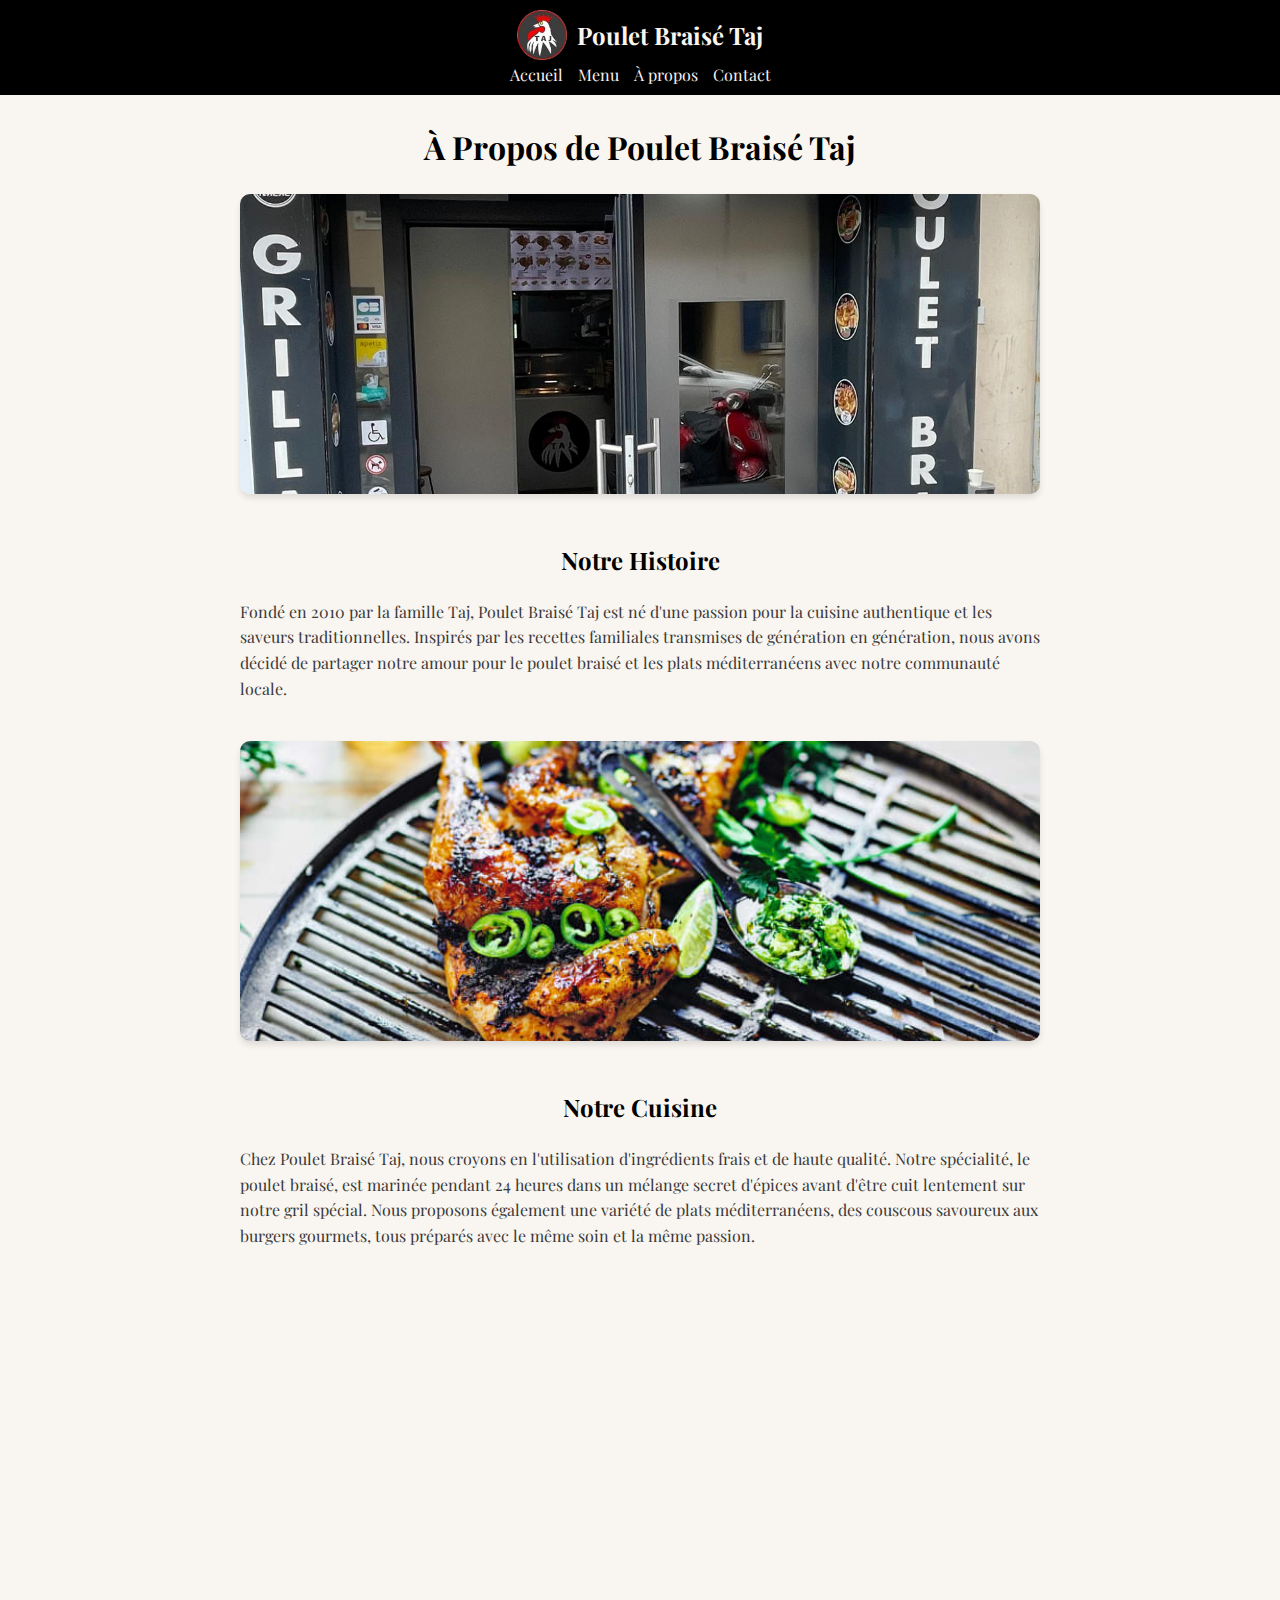
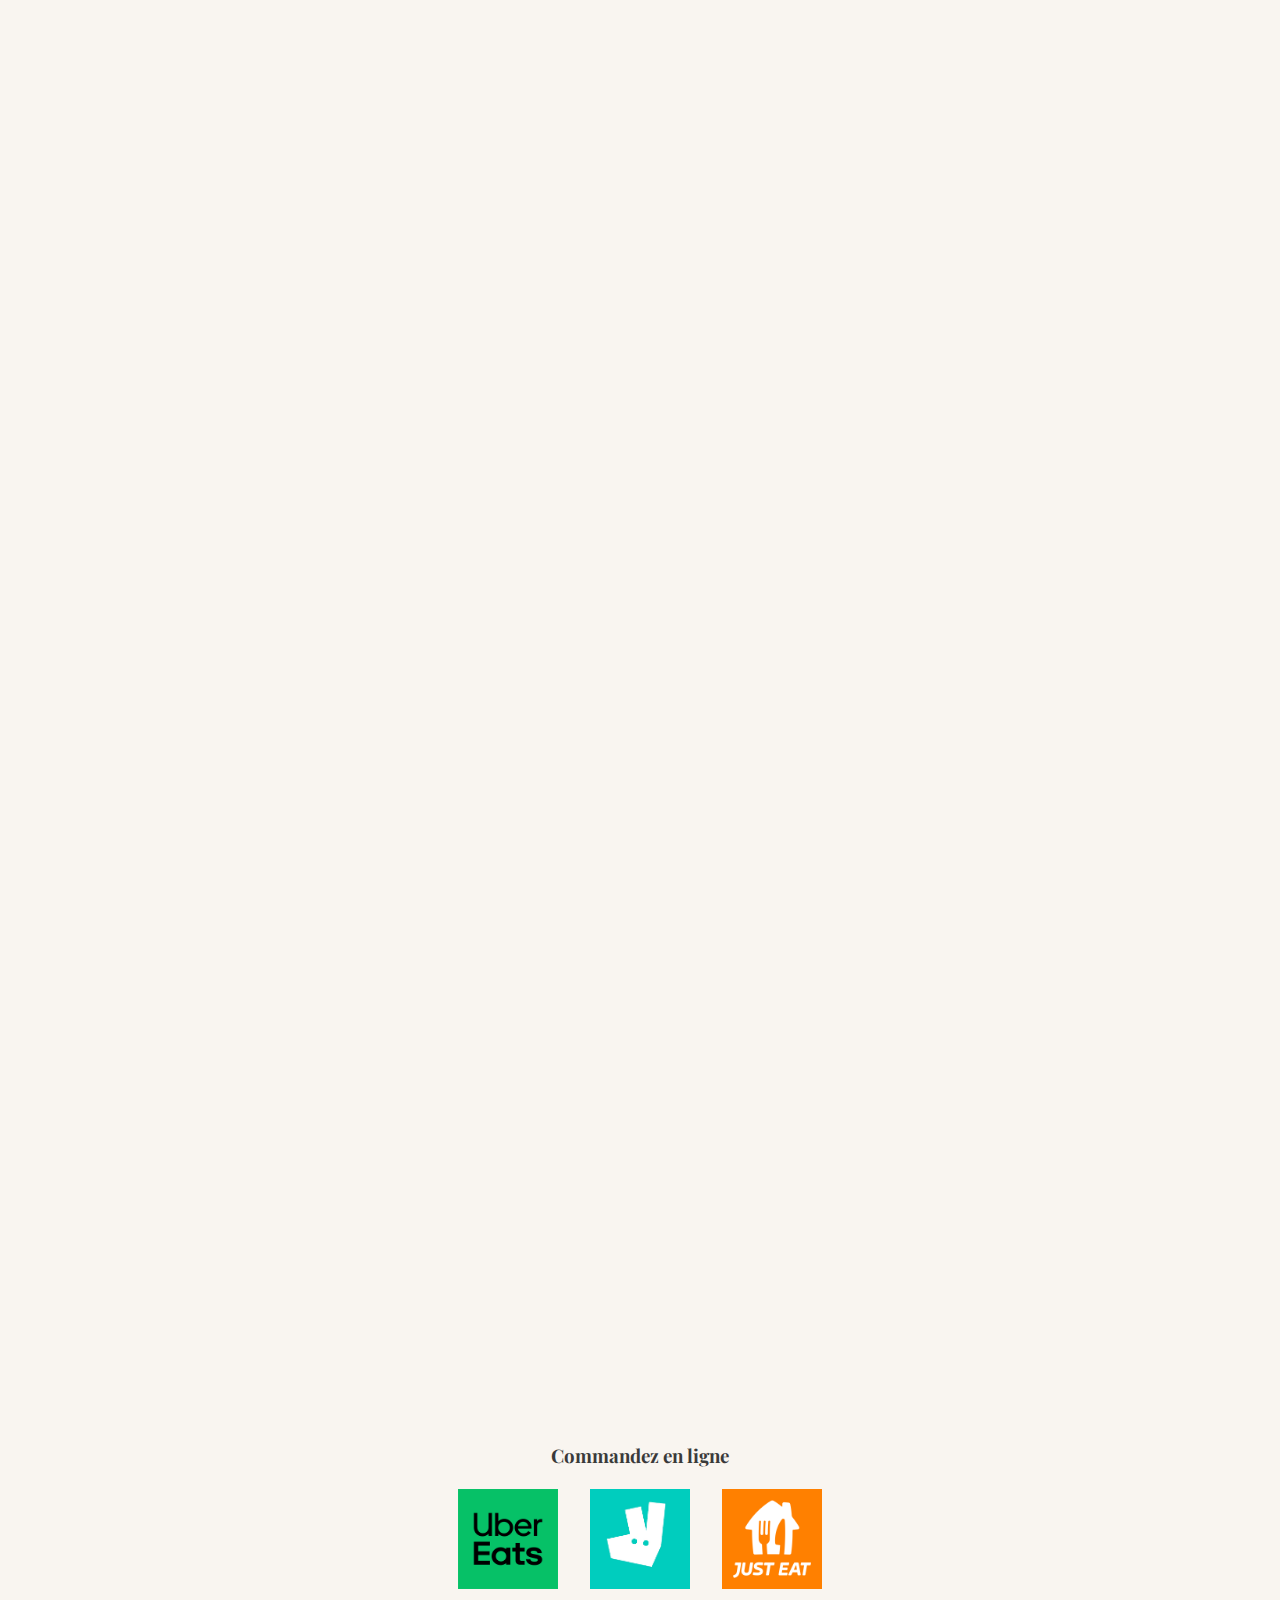
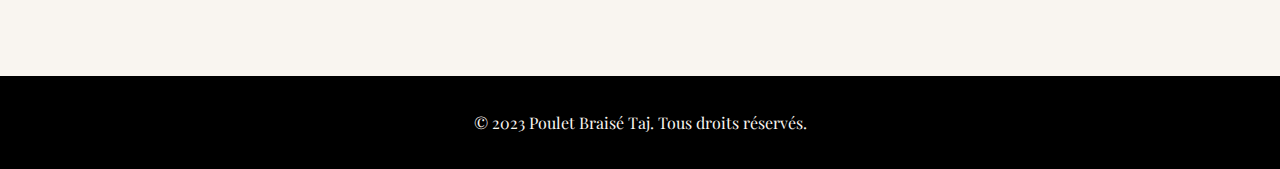
<file: apropos.html>
<!DOCTYPE html>
<html lang="fr">
<head>
    <meta charset="UTF-8">
    <meta name="viewport" content="width=device-width, initial-scale=1.0">
    <title>À Propos - Poulet Braisé Taj</title>
    <link rel="stylesheet" href="style1.css">
        <link rel="icon" type="image/png" href="cropped_image.png">
    <link href="https://fonts.googleapis.com/css2?family=Playfair+Display:wght@400;700&display=swap" rel="stylesheet">
<link rel="stylesheet" href="https://cdnjs.cloudflare.com/ajax/libs/font-awesome/6.0.0-beta3/css/all.min.css">
<link href="https://fonts.googleapis.com/css2?family=Playfair+Display:wght@400;700&display=swap" rel="stylesheet">
<style>
/* Style pour la section Nos Valeurs */
.values {
    display: flex;
    justify-content: center;
    align-items: center;
    flex-wrap: wrap; /* Pour que les éléments se repositionnent sur plusieurs lignes si nécessaire */
    gap: 20px; /* Espacement entre les éléments */
}

.value {
    text-align: center; /* Centre le texte à l'intérieur de chaque élément */
    max-width: 300px; /* Limite la largeur pour éviter que les éléments ne soient trop larges */
}

.value-icon {
    font-size: 40px; /* Ajuste la taille des icônes */
    margin-bottom: 10px; /* Espace entre l'icône et le titre */
}

</style>
</head>
<body>
    <header class="header">
      <div class="logo-container">
        <img src="cropped_image.png" alt="Logo du restaurant" class="logo-image">
        <div class="logo-text">Poulet Braisé Taj</div> 
      </div> 
          <nav class="nav">
            <a href="index.html">Accueil</a>
            <a href="services.html">Menu</a>
            <a href="apropos.html">À propos</a>
            <a href="contact.html">Contact</a>
          </nav>
      </header>

      <main class="main">
          <h1>À Propos de Poulet Braisé Taj</h1>
          
          <section class="about-section">
              <img src="PHOTO-2024-08-25-16-51-50 2.jpg" alt="Extérieur du restaurant Poulet Braisé Taj" class="about-image" width="800" height="300">
              <h2>Notre Histoire</h2>
              <p>Fondé en 2010 par la famille Taj, Poulet Braisé Taj est né d'une passion pour la cuisine authentique et les saveurs traditionnelles. Inspirés par les recettes familiales transmises de génération en génération, nous avons décidé de partager notre amour pour le poulet braisé et les plats méditerranéens avec notre communauté locale.</p>
          </section>
  
          <section class="about-section">
              <img src="bbkSB.jpg" alt="Notre chef en train de préparer un poulet braisé" class="about-image" width="800" height="300">
              <h2>Notre Cuisine</h2>
              <p>Chez Poulet Braisé Taj, nous croyons en l'utilisation d'ingrédients frais et de haute qualité. Notre spécialité, le poulet braisé, est marinée pendant 24 heures dans un mélange secret d'épices avant d'être cuit lentement sur notre gril spécial. Nous proposons également une variété de plats méditerranéens, des couscous savoureux aux burgers gourmets, tous préparés avec le même soin et la même passion.</p>
          </section>
  
          <section class="about-section">
              <img src="bouchon.jpg" alt="Intérieur chaleureux du restaurant Poulet Braisé Taj" class="about-image" width="800" height="300">
              <h2>Notre Ambiance</h2>
              <p>Notre restaurant offre une atmosphère chaleureuse et accueillante, parfaite pour les dîners en famille, les rencontres entre amis ou les repas d'affaires. Avec notre décor élégant aux touches méditerranéennes et notre service attentif, nous nous efforçons de créer une expérience culinaire mémorable pour chaque client.</p>
          </section>
  
          <section class="about-section">
              <img src="pool.webp" alt="Événement communautaire organisé par Poulet Braisé Taj" class="about-image" width="800" height="300">
              <h2>Notre Engagement Communautaire</h2>
              <p>Chez Poulet Braisé Taj, nous croyons en l'importance de redonner à notre communauté. Nous participons régulièrement à des événements locaux, soutenons les associations caritatives de la région et nous efforçons de réduire notre impact environnemental en utilisant des emballages écologiques et en privilégiant les fournisseurs locaux.</p>
          </section>

          <section class="about-section">
            <h2>Nos Valeurs</h2>
            <div class="values">
                <div class="value">
                    <div class="value-icon"><i class="fas fa-heart"></i></div>
                    <h3>Passion</h3>
                    <p>Notre passion pour la cuisine authentique et les saveurs uniques guide chacune de nos actions, de la préparation des plats à l'accueil de nos clients.</p>
                </div>
                <div class="value">
                    <div class="value-icon"><i class="fas fa-leaf"></i></div>
                    <h3>Qualité</h3>
                    <p>Nous nous engageons à n'utiliser que des ingrédients frais et de la plus haute qualité pour garantir une expérience gustative exceptionnelle à chaque visite.</p>
                </div>
                <div class="value">
                    <div class="value-icon"><i class="fas fa-users"></i></div>
                    <h3>Communauté</h3>
                    <p>Nous croyons en l'importance de créer des liens forts avec notre communauté locale, en soutenant les initiatives locales et en offrant un lieu de rassemblement chaleureux.</p>
                </div>
            </div>
        </section>

        <section id="marketplaces" class="marketplaces-section">
            <h3>Commandez en ligne</h3>
            <div class="marketplace-links">
              <a href="https://www.ubereats.com/fr/store/taj-poulet-braise/46_5BAGiRMSI2W5tEDWqUw" target="_blank" class="marketplace-link">
                <img src="uber.png" alt="UberEats" class="marketplace-logo animated-logo">
              </a>
              <a href="https://deliveroo.fr/fr/menu/paris/gennevilliers-port/taj-basly" target="_blank" class="marketplace-link">
                <img src="deliverooo.png" alt="Deliveroo" class="marketplace-logo animated-logo">
              </a>
              <a href="https://www.just-eat.fr/menu/taj-poulet-braise" target="_blank" class="marketplace-link">
                <img src="justea.png" alt="Just Eat" class="marketplace-logo animated-logo">
              </a>
            </div>
          </section>
          
    </main>

      </main>
  
      <footer class="footer">
          <p>&copy; 2023 Poulet Braisé Taj. Tous droits réservés.</p>
      </footer>
  
      <script>
          document.addEventListener('DOMContentLoaded', function() {
              const sections = document.querySelectorAll('.about-section');
              
              const observer = new IntersectionObserver((entries) => {
                  entries.forEach(entry => {
                      if (entry.isIntersecting) {
                          entry.target.style.opacity = 1;
                          entry.target.style.transform = 'translateY(0)';
                      }
                  });
              }, { threshold: 0.1 });
  
              sections.forEach(section => {
                  observer.observe(section);
              });
          });
      </script>

<script>
  document.addEventListener('DOMContentLoaded', function() {
      const sections = document.querySelectorAll('.about-section');
      
      const observer = new IntersectionObserver((entries, observer) => {
          entries.forEach(entry => {
              if (entry.isIntersecting) {
                  entry.target.classList.add('animate');
                  observer.unobserve(entry.target); // Stop observing after animation is applied
              }
          });
      }, { threshold: 0.1 });

      sections.forEach(section => {
          observer.observe(section);
      });
  });
</script>


  </body></html>
</file>
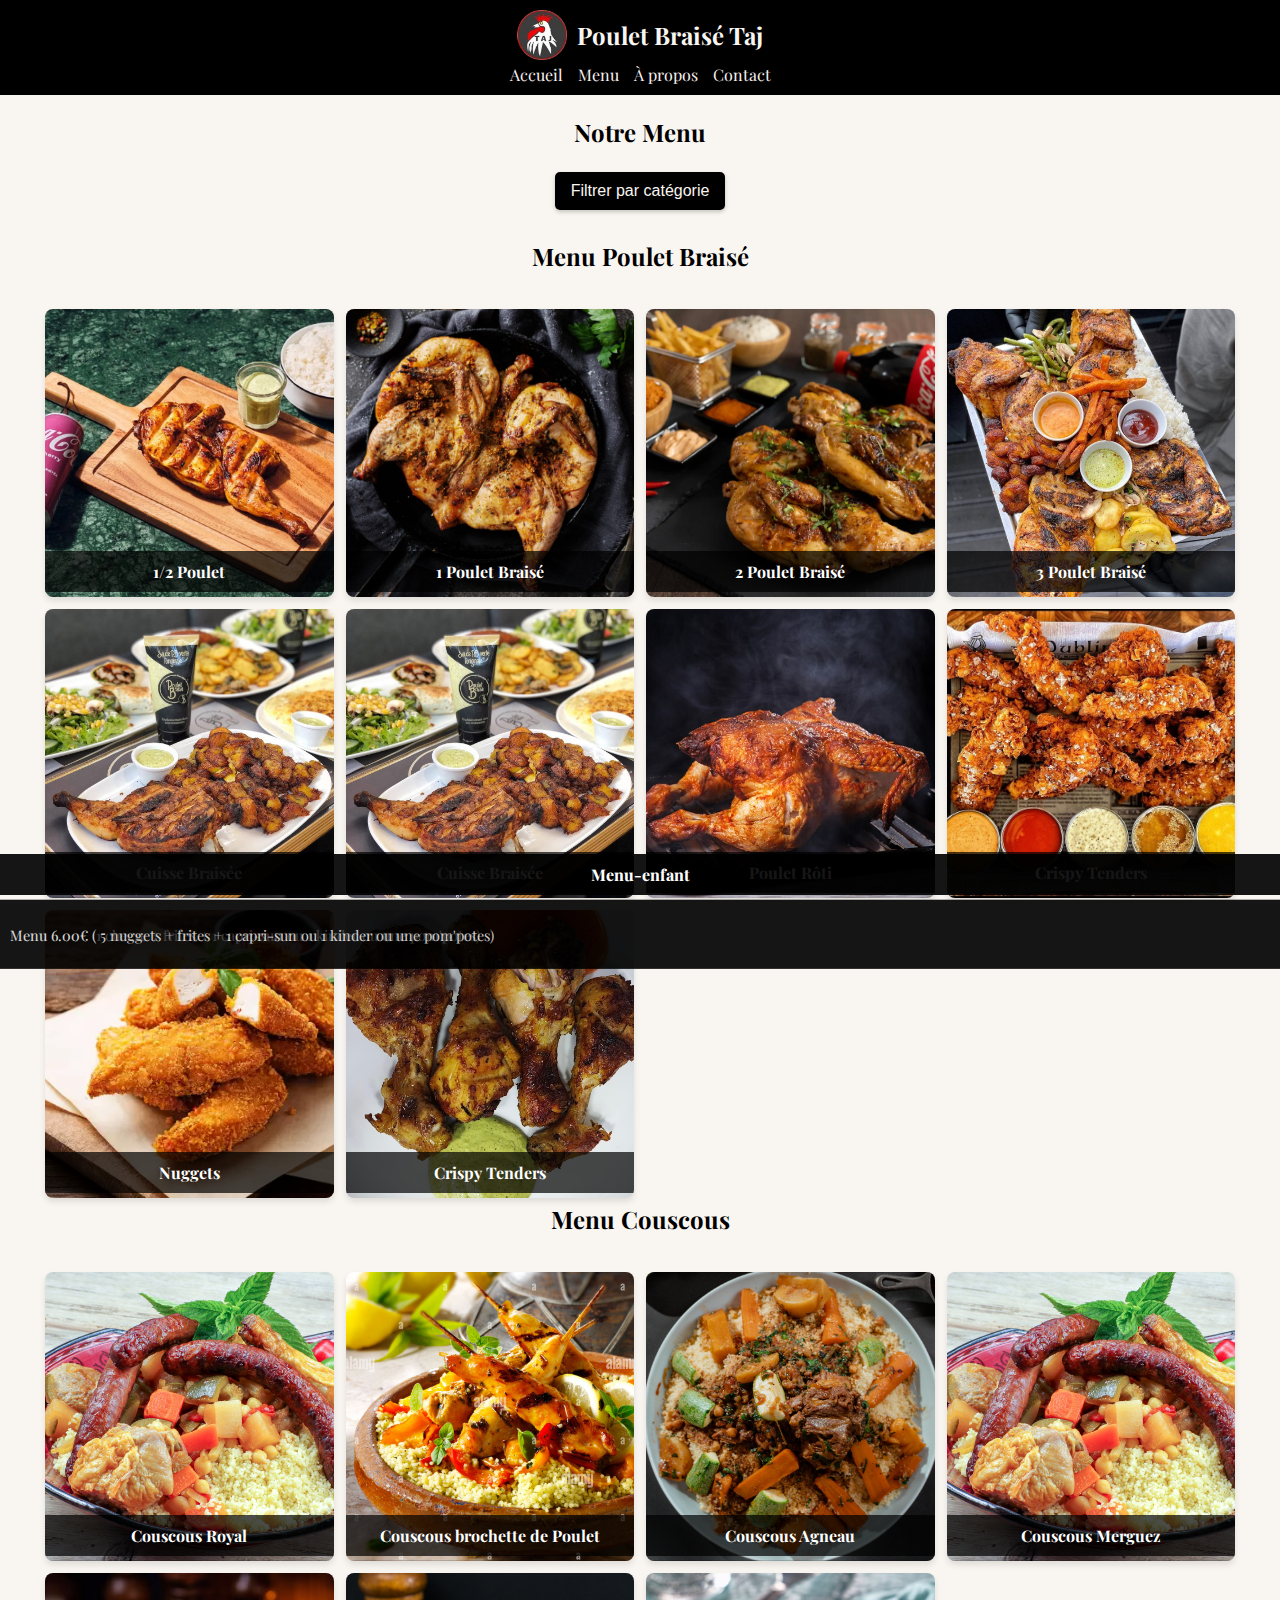
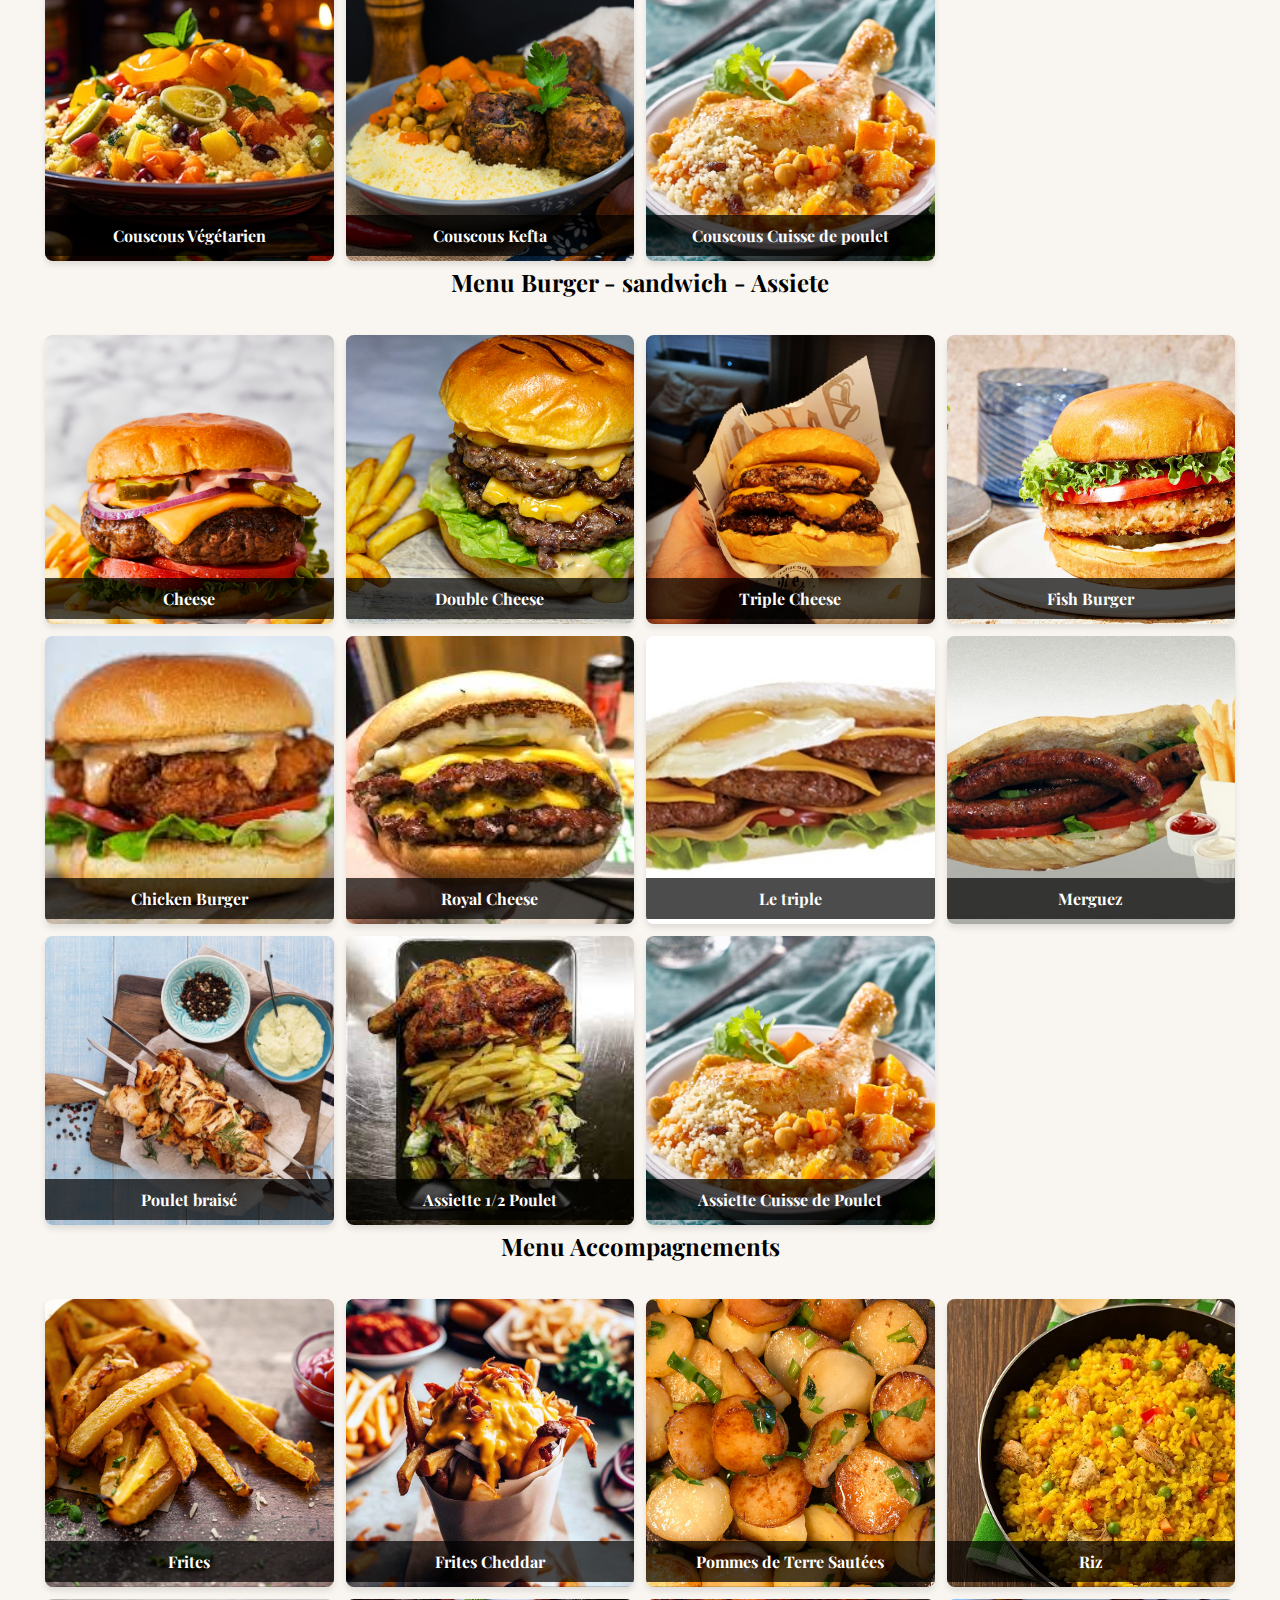
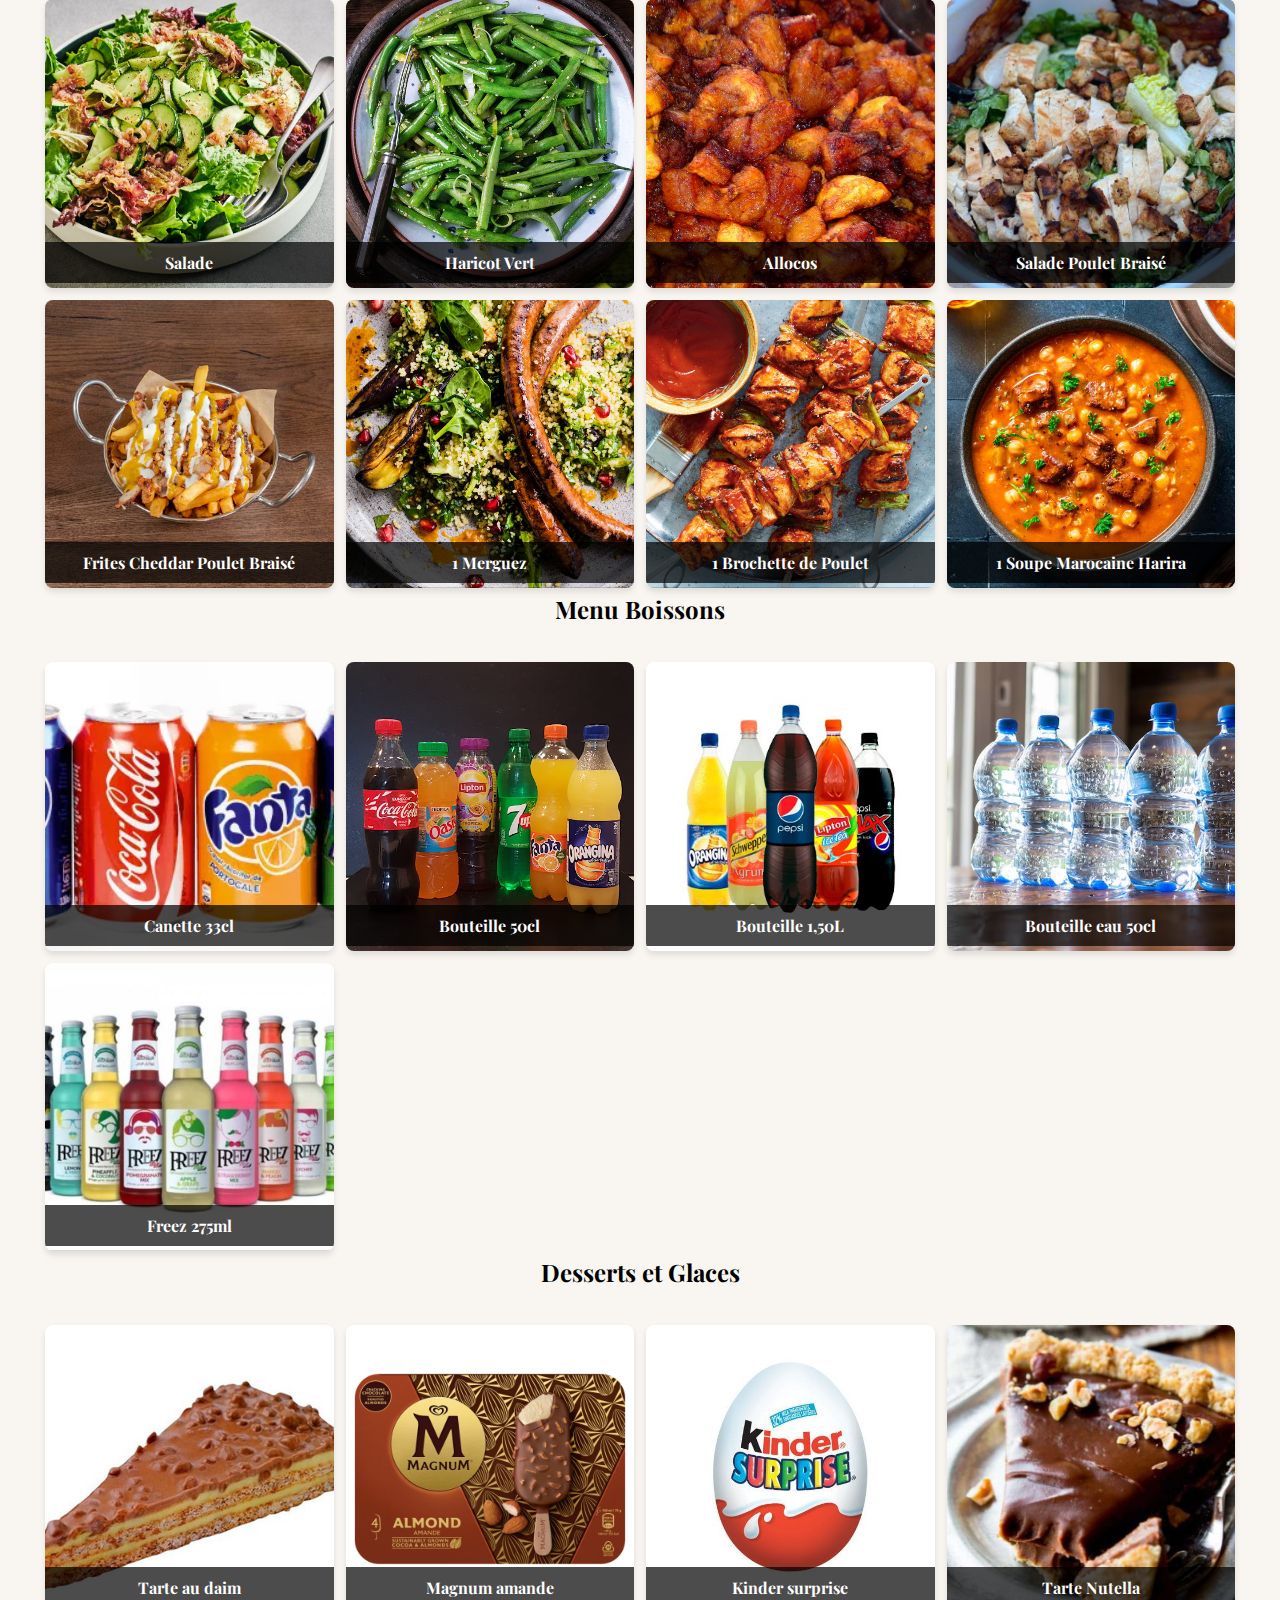
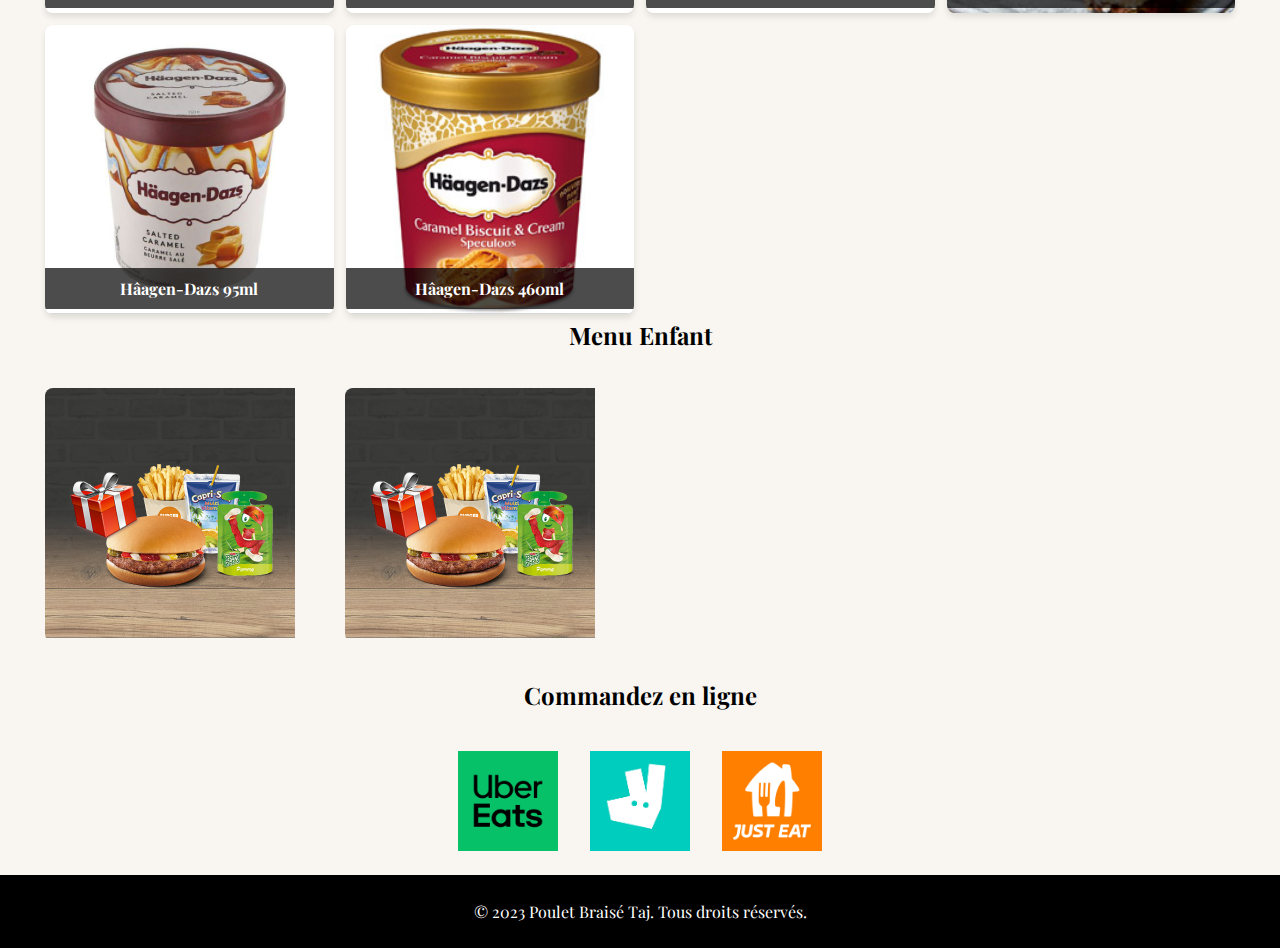
<file: services.html>
<!DOCTYPE html>
<html lang="fr">
<head>
    <meta charset="UTF-8">
    <meta name="viewport" content="width=device-width, initial-scale=1.0">
    <title>Menu - Poulet Braisé Taj</title>
    <link rel="stylesheet" href="style2.css">
    <link rel="icon" type="image/png" href="cropped_image.png">
    <link href="https://fonts.googleapis.com/css2?family=Playfair+Display:wght@400;700&display=swap" rel="stylesheet">
    <style>
      /* Include your CSS styles here */
      .filter-btn {
        background-color: #000000;
        color: #f9f5f0;
        border: none;
        padding: 10px 16px; /* Increased padding for better touch targets */
        border-radius: 5px;
        cursor: pointer;
        transition: background-color 0.3s ease, box-shadow 0.3s ease;
        font-size: 1em;
        box-shadow: 0 2px 4px rgba(0, 0, 0, 0.2); /* Added subtle shadow */
        
      }

      .filter-btn:hover {
        background-color: #333;
        box-shadow: 0 4px 8px rgba(0, 0, 0, 0.3); /* More pronounced shadow on hover */
      }

      .filter-dropdown {
        display: none;
        position: absolute;
        background-color: #fff;
        min-width: 160px;
        box-shadow: 0 8px 16px rgba(0, 0, 0, 0.2);
        z-index: 1;
        border-radius: 5px;
        overflow: hidden;
        left: 50%;
        transform: translateX(-50%);
        animation: fadeIn 0.3s ease-in-out; /* Fade-in animation */
      }

      .filter-dropdown button {
        color: #000000;
        padding: 12px 16px;
        text-decoration: none;
        display: block;
        width: 100%;
        text-align: left;
        border: none;
        background-color: transparent;
        cursor: pointer;
        transition: background-color 0.3s ease;
      }

      .filter-dropdown button:hover {
        background-color: #f1f1f1;
      }

      @keyframes fadeIn {
        from {
          opacity: 0;
          transform: translateY(-10px);
        }
        to {
          opacity: 1;
          transform: translateY(0);
        }
      }

      /* Additional CSS for menu items */
      .menu-item {
        position: relative;
        overflow: hidden;
        border-radius: 8px;
        box-shadow: 0 4px 6px rgba(0, 0, 0, 0.1);
        transition: transform 0.3s ease;
        aspect-ratio: 1 / 1;
        animation: fadeIn 1s ease-in-out;
      }

      .menu-item:hover {
        transform: scale(1.05);
      }

      .menu-item img {
        width: 100%;
        height: 100%;
        object-fit: cover;
        transition: transform 0.3s ease;
      }

      .menu-item-title {
        color: #fff;
        transition: opacity 0.3s ease; /* Ajout de transition pour l'effet de disparition */
      }

      .menu-item:hover img {
        transform: scale(1.1);
        animation: hoverEffect 0.5s ease-in-out;
      }

      .menu-item-overlay {
        position: absolute;
        bottom: 0;
        left: 0;
        right: 0;
        background-color: rgba(0, 0, 0, 0.7);
        color: white;
        padding: 10px;
        transform: translateY(100%);
        transition: transform 0.3s ease;
      }

      .menu-item:hover .menu-item-title {
        opacity: 0; /* Masquer le titre lors du survol */
      }

      .menu-item-title {
        font-family: 'Playfair Display', serif;
        font-size: 1.2rem;
        margin-bottom: 5px;
      }

      .menu-item-description {
        font-size: 0.9rem;
        opacity: 0.8;
      }
  </style>
</head>
<body>
    <header class="header">
      <div class="logo-container">
        <img src="cropped_image.png" alt="Logo du restaurant" class="logo-image">
        <div class="logo-text">Poulet Braisé Taj</div> 
          </div> 
          <nav class="nav">
            <a href="index.html">Accueil</a>
          <a href="services.html">Menu</a>
          <a href="apropos.html">À propos</a>
          <a href="contact.html">Contact</a>
        </nav>
    </header>

    <main class="main container">
        <h3>Notre Menu</h3>
        
        <div class="filter-container">
          <button class="filter-btn" id="filterBtn">Filtrer par catégorie</button>
          <div class="filter-dropdown" id="filterDropdown">
              <button id="filterAll" data-filter="all">Tout afficher</button>
              <button data-filter="poulet-braise">Poulet Braisé</button>
              <button data-filter="couscous">Couscous</button>
              <button data-filter="accompagnement">Accompagnement</button>
              <button data-filter="burger">Burger</button>
              <button data-filter="boisson">Boisson</button>
              <button data-filter="dessert">Dessert</button>
              <button data-filter="menu-enfant">Menu Enfant</button>
          </div>
        </div>
        <!-- Section pour le menu de Poulet Braisé -->
        <section id="menu-poulet" class="menu">
            <h4 class="slide-in-up"data-category="poulet-braise">Menu Poulet Braisé</h4>
            <div class="menu-grid">
                <div class="menu-item" data-category="poulet-braise">
                    <img src="pb.webp" alt="1/2 Poulet Braisé" width="250" height="250">
                        <h2 class="menu-item-title">1/2 Poulet </h2> 
                        <div class="menu-item-overlay">
                        <p class="menu-item-description">Seul 5.00€</p>
                        <p class="menu-item-description">Menu 9.00€ (accompagnement au choix + canette)</p>
                    </div>
                </div>
                <div class="menu-item" data-category="poulet-braise">
                    <img src="tabaka-poulet-au-four-aux-epices-1-1920x1280.jpg" alt="1 Poulet Braisé" width="250" height="250">
                        <h2 class="menu-item-title">1 Poulet Braisé</h2>
                        <div class="menu-item-overlay">
                        <p class="menu-item-description">Seul 9.00€</p>
                        <p class="menu-item-description">Menu 15.00€ (accompagnement au choix + Bouteille 1L5)</p>
                    </div>
                </div>
                <div class="menu-item" data-category="poulet-braise">
                    <img src="menu-poulet-family_1920.webp" alt="2 Poulet Braisé" width="250" height="250">
                        <h2 class="menu-item-title">2 Poulet Braisé</h2>
                        <div class="menu-item-overlay">
                        <p class="menu-item-description">Seul 16,50€</p>
                        <p class="menu-item-description">Menu Famille 25.00€ (2 accompagnements au choix + Bouteille 1L5)</p>
                    </div>
                </div>
                <div class="menu-item" data-category="poulet-braise">
                    <img src="poulet.jpg" alt="3 Poulet Braisé" width="250" height="250">
                        <h2 class="menu-item-title">3 Poulet Braisé</h2>
                        <div class="menu-item-overlay">
                        <p class="menu-item-description">25.00€ (supplément non compris)</p>
                    </div>
                </div>
                <div class="menu-item" data-category="poulet-braise">
                    <img src="cuisse.jpg" alt="Cuisse Braisée" width="250" height="250">
                        <h2 class="menu-item-title">Cuisse Braisée</h2>
                        <div class="menu-item-overlay">
                        <p class="menu-item-description">Menu 7.00€ (accompagnement au choix + canette)</p>
                    </div>
                </div>
                <div class="menu-item" data-category="poulet-braise">
                    <img src="cuisse.jpg" alt="Cuisse Braisée" width="250" height="250">
                        <h2 class="menu-item-title">Cuisse Braisée</h2>
                        <div class="menu-item-overlay">
                        <p class="menu-item-description">1 Cuisse 3.00€</p>
                        <p class="menu-item-description">2 Cuisses 5.50€</p>
                        <p class="menu-item-description">3 Cuisses 8.00€</p>
                        <p class="menu-item-description">4 Cuisses 10.50€</p>
                    </div>
                </div>
                <div class="menu-item" data-category="poulet-braise" width="250" height="250">
                    <img src="delicieux-poulet-table_144627-8758.jpg" alt="Poulet Rôti">
                        <h2 class="menu-item-title">Poulet Rôti</h2>
                        <div class="menu-item-overlay">
                        <p class="menu-item-description">Seul 14€</p>
                        <p class="menu-item-description">Menu 25.00€ (2 accompagnements au choix + Bouteille 1L5)</p>
                    </div>
                </div>
                <div class="menu-item" data-category="poulet-braise">
                    <img src="crispy-crunchy-chicken-tenders-169314.jpg" alt="Crispy Tenders" width="250" height="250">
                        <h2 class="menu-item-title">Crispy Tenders</h2>
                        <div class="menu-item-overlay">
                        <p class="menu-item-description">5 pièces 5.50€</p>
                        <p class="menu-item-description">5 pièces + boisson 8.00€</p>
                    </div>
                </div>
        <div class="menu-item" data-category="poulet-braise">
            <img src="chicken-nuggets-resize-500.webp" alt="Crispy Tenders" width="250" height="250">
                <h2 class="menu-item-title">Nuggets</h2>
                <div class="menu-item-overlay">
                <p class="menu-item-description">7 pièces 5.00€</p>
                <p class="menu-item-description">7 pièces + boisson 5.90€</p>
            </div>
        </div>
            <div class="menu-item" data-category="poulet-braise">
                    <img src="PHOTO-2024-08-18-18-30-40.jpg" alt="Pilon de Poulet" width="250" height="250">
                        <h2 class="menu-item-title">Crispy Tenders</h2>
                        <div class="menu-item-overlay">
                        <p class="menu-item-description">1 pilon 1.50€</p>
                    </div>
                </div>

                
                    </div>
                </div>
<section>
                
                
        <!-- Section pour le menu de Couscous -->
        <section id="menu-couscous" class="menu">
            <h4 class="slide-in-up" data-category="couscous">Menu Couscous</h4>
            <div class="menu-grid">
                <div class="menu-item" data-category="couscous">
                    <img src="coucous.jpg" alt="Couscous Royal">
                        <h2 class="menu-item-title">Couscous Royal</h2>
                        <div class="menu-item-overlay">
                        <p class="menu-item-description">15.00€ (Brochette de poulet, merguez, morceau d'agneau, semoule, bouillon de légumes frais, pois chiche et raisins secs)</p>
                    </div>
                </div>
                <div class="menu-item" data-category="couscous">
                    <img src="brochettes-de-poulet-marine-sur-lit-de-couscous-a-la-coriandre-et-au-citron-b2x7jy.jpg" alt="Couscous Poulet">
                        <h2 class="menu-item-title">Couscous brochette de Poulet</h2>
                        <div class="menu-item-overlay">
                        <p class="menu-item-description">11.00€ (2 Brochettes de poulet, semoule, bouillon de légumes frais, pois chiche et raisins secs)</p>
                    </div>
                </div>
                <div class="menu-item" data-category="couscous">
                    <img src="couscous-agneau-5-chefs-rougaibi.jpg" alt="Couscous Agneau">
                        <h2 class="menu-item-title">Couscous Agneau</h2>
                        <div class="menu-item-overlay">
                        <p class="menu-item-description">12.50€(1 morceau d'agneau, semoule, bouillon de légumes frais, pois chiche et raisins secs)</p>
                    </div>
                </div>
                <div class="menu-item" data-category="couscous">
                    <img src="couscous-royal-poulet-merguez-2023.jpg" alt="Couscous Merguez">
                        <h2 class="menu-item-title">Couscous Merguez</h2>
                        <div class="menu-item-overlay">
                        <p class="menu-item-description">10.50€ (2 merguez, semoule, bouillon de légumes frais, pois chiche et raisins secs)</p>
                    </div>
                </div>
                <div class="menu-item" data-category="couscous">
                    <img src="couss.avif" alt="Couscous Végétarien">
                        <h2 class="menu-item-title">Couscous Végétarien</h2>
                        <div class="menu-item-overlay">
                        <p class="menu-item-description">8.00€ (Servi avec sa semoule, son bouillon de légumes frais, pois chiche et raisins secs)</p>
                    </div>
                </div>
                <div class="menu-item" data-category="couscous">
                  <img src="i146209-https-www-cuisineaz-com-recettes-couscous-aux-boulettes-et-kefta-106212-aspx.jpeg" alt="Couscous Kefta">
                      <h2 class="menu-item-title">Couscous Kefta</h2>
                      <div class="menu-item-overlay">
                      <p class="menu-item-description">11.50€(4 boulettes de kefta (viande hachée), semoule, bouillon de légumes frais, pois chiche et raisins secs)</p>
                  </div>
              </div>
              <div class="menu-item" data-category="couscous">
                <img src="61E1185E-A2FE-4F74-AA1B-07794BF998FE.jpg" alt="Couscous Cuisse de poulet">
                    <h2 class="menu-item-title">Couscous Cuisse de poulet</h2>
                    <div class="menu-item-overlay">
                    <p class="menu-item-description">10.50€(1 Cuisse de poulet grillée, semoule, bouillon de légumes frais, pois chiche et raisins secs)</p>
                </div>
            </div>
            </div>
<!-- Section pour le menu de Burger -->
    <!-- Contenu de l'élément -->
</div>
<section id="menu-Burger" class="menu">
  <h4 class="slide-in-up"data-category="burger">Menu Burger - sandwich - Assiete </h4>
  <div class="menu-grid">
    <div class="menu-item" data-category="burger">
      <img src="cheeese.jpg" alt="Burger Classique">
          <h2 class="menu-item-title">Cheese</h2>
          <div class="menu-item-overlay">
          <p class="menu-item-description">Seul 2.50€</p>
          <p class="menu-item-description">Menu 5.00€ (Frites + canette)</p>                  </div>
      </div>
      <div class="menu-item" data-category="burger">
        <img src="dbl cheese.jpg" alt="Burger Poulet">
            <h2 class="menu-item-title">Double Cheese</h2>
            <div class="menu-item-overlay">
            <p class="menu-item-description">Seul 4.00€</p>
            <p class="menu-item-description">Menu 6.00€ (Frites + canette)</p>
          </div>
      </div>
      <div class="menu-item" data-category="burger">
        <img src="sguh874cu8o41.jpg" alt="Burger Agneau">
            <h2 class="menu-item-title">Triple Cheese</h2>
            <div class="menu-item-overlay">
            <p class="menu-item-description">Seul 5.50€</p>
            <p class="menu-item-description">Menu 6.50€ (Frites + canette)</p>
          </div>
      </div>
      <div class="menu-item" data-category="burger">
        <img src="Crispy-Fish-Burgers-FT-RECIPE0423-50a8e69285554174a44c6709f9fac010.jpg" alt="Burger Végétarien">
                      <h2 class="menu-item-title">Fish Burger</h2>
                      <div class="menu-item-overlay">
                      <p class="menu-item-description">Seul 4.00€</p>
                      <p class="menu-item-description">Menu 5.00€ (Frites + canette)</p>
          </div>
      </div>
      <div class="menu-item" data-category="burger">
         <img src="téléchargement (4).jpg" alt="Burger Cheddar">
                      <h2 class="menu-item-title">Chicken Burger</h2>
                      <div class="menu-item-overlay">
                      <p class="menu-item-description">Seul 4.00€</p>
                      <p class="menu-item-description">Menu 5.00€ (Frites + canette)</p>  
          </div>
      </div>
      <div class="menu-item" data-category="burger">
        <img src="images (2).jpg" alt="Burger Bacon">
                      <h2 class="menu-item-title">Royal Cheese</h2>
                      <div class="menu-item-overlay">
                      <p class="menu-item-description">Seul 5.50€</p>
                      <p class="menu-item-description">Menu 7.00€ (Frites + canette)</p> 

                    </div>
                  </div>
                  <div class="menu-item" data-category="burger">
                    <img src="624aab09c03519.00921997208701126.jpg" alt="Burger Poulet Grillé">
                      <h2 class="menu-item-title">Le triple</h2>
                      <div class="menu-item-overlay">
                      <p class="menu-item-description">Seul 6.00€</p>
                      <p class="menu-item-description">Menu 7.50€ (Frites + canette)</p>

                                </div>
                              </div>
                              <div class="menu-item" data-category="burger">
                                <img src="4673c86e-f717-4967-8086-880dd30c45e0-1600.png" alt="Burger Poulet Grillé">
                    <h2 class="menu-item-title">Merguez</h2>
                    <div class="menu-item-overlay">
                    <p class="menu-item-description">Seul 5.50€</p>
                    <p class="menu-item-description">Menu 7.00€ (Frites + canette)</p>

                                            </div>
                                          </div>
                                          <div class="menu-item" data-category="burger">
                                            <img src="kebab-de-poulet-aux-epices-et-coco-salsa-coriandre.jpg" alt="Burger Poulet Grillé">
                  <h2 class="menu-item-title">Poulet braisé</h2>
                  <div class="menu-item-overlay">
                  <p class="menu-item-description">Seul 5.50€</p>
                  <p class="menu-item-description">Menu 7.00€ (Frites + canette)</p> 
    </div>
    <div class="menu-item" data-category="burger">
      <img src="61E1185E-A2FE-4F74-AA1B-07794BF998FE.jpg" alt="Couscous Cuisse de poulet">
          <h2 class="menu-item-title">Couscous Cuisse de poulet</h2>
          <div class="menu-item-overlay">
          <p class="menu-item-description">12.50€(1 Cuisse de poulet grillée, semoule, bouillon de légumes frais, pois chiche et raisins secs)</p>
      </div>
  </div>
  </div>
  <div class="menu-item" data-category="burger">
    <img src="demi.jpg" alt="Couscous Cuisse de poulet">
        <h2 class="menu-item-title">Assiette 1/2 Poulet</h2>
        <div class="menu-item-overlay">
        <p class="menu-item-description">10.00€ (2 accompagnements au choix)</p>
    </div>
</div>

<div class="menu-item" data-category="burger">
    <img src="61E1185E-A2FE-4F74-AA1B-07794BF998FE.jpg" alt="Couscous Cuisse de poulet">
        <h2 class="menu-item-title">Assiette Cuisse de Poulet</h2>
        <div class="menu-item-overlay">
        <p class="menu-item-description">8.00€ (2 accompagnements au choix)</p>
    </div>
</div>

        
          </div>
          </div>
          <section id="menu-accompagnements" class="menu">
            <h4 class="slide-in-up" data-category="accompagnement">Menu Accompagnements</h4>
            <div class="menu-grid">
                <div class="menu-item" data-category="accompagnement">
                    <img src="pommes-de-terre-frites-recettes-mordu.webp" alt="Frites">
                        <h2 class="menu-item-title">Frites</h2>
                        <div class="menu-item-overlay">
                        <p class="menu-item-description">3€</p>
                    </div>
                </div>
                <div class="menu-item" data-category="accompagnement">
                    <img src="frite-cheddar-oignon-frit-recette-burger-king.webp" alt="Frites Cheddar">
                        <h2 class="menu-item-title">Frites Cheddar</h2>
                        <div class="menu-item-overlay">
                        <p class="menu-item-description">4€</p>
                    </div>
                </div>
                <div class="menu-item" data-category="accompagnement">
                    <img src="pommes-sautees-a-cru-3000x2000.jpg" alt="Pommes de Terre Sautées">
                        <h2 class="menu-item-title">Pommes de Terre Sautées</h2>
                        <div class="menu-item-overlay">
                        <p class="menu-item-description">3€</p>
                    </div>
                </div>
                <div class="menu-item" data-category="accompagnement">
                    <img src="i25950-riz-au-poulet-et-petit-pois-aromatise-au-safran.webp" alt="Riz">
                        <h2 class="menu-item-title">Riz</h2>
                        <div class="menu-item-overlay">
                        <p class="menu-item-description">3€</p>
                    </div>
                </div>
                <div class="menu-item" data-category="accompagnement">
                    <img src="0002-salade-verte-vinaigrette-echalotes.jpg" alt="Salade">
                        <h2 class="menu-item-title">Salade</h2>
                        <div class="menu-item-overlay">
                        <p class="menu-item-description">4€</p>
                    </div>
                </div>
                <div class="menu-item" data-category="accompagnement">
                    <img src="haricot-vert.jpg" alt="Haricot Vert">
                        <h2 class="menu-item-title">Haricot Vert</h2>
                        <div class="menu-item-overlay">
                        <p class="menu-item-description">3,5€</p>
                    </div>
                </div>
                <div class="menu-item" data-category="accompagnement">
                    <img src="allocos.jpg" alt="Allocos">
                        <h2 class="menu-item-title">Allocos</h2>
                        <div class="menu-item-overlay">
                        <p class="menu-item-description">3,5€</p>
                    </div>
                </div>
                <div class="menu-item" data-category="accompagnement">
                    <img src="ma-salade-cesar.jpg" alt="Salade Poulet Braisé">
                        <h2 class="menu-item-title">Salade Poulet Braisé</h2>
                        <div class="menu-item-overlay">
                        <p class="menu-item-description">6,50€</p>
                    </div>
                </div>
                <div class="menu-item" data-category="accompagnement">
                    <img src="portion-frites-sauce-au-fromage-creme-cheddar-bacon-frit-morceaux-poulet_449839-8329.avif" alt="Frites Cheddar Poulet Braisé">
                        <h2 class="menu-item-title">Frites Cheddar Poulet Braisé</h2>
                        <div class="menu-item-overlay">
                        <p class="menu-item-description">7€</p>
                    </div>
                </div>
                <div class="menu-item" data-category="accompagnement">
                    <img src="merguezz.jpg" alt="Merguez">
                        <h2 class="menu-item-title">1 Merguez</h2>
                        <div class="menu-item-overlay">
                        <p class="menu-item-description">2€</p>
                    </div>
                </div>
                <div class="menu-item" data-category="accompagnement">
                    <img src="9043.jpg" alt="Brochette de Poulet">
                        <h2 class="menu-item-title">1 Brochette de Poulet</h2>
                        <div class="menu-item-overlay">
                        <p class="menu-item-description">2,50€</p>
                    </div>
                </div>
                <div class="menu-item" data-category="accompagnement">
                    <img src="harrira.jpg" alt="Soupe Marocaine Harira">
                        <h2 class="menu-item-title">1 Soupe Marocaine Harira</h2>
                        <div class="menu-item-overlay">
                        <p class="menu-item-description">3,50€</p>
                    </div>
                </div>
            </div>

 
        <!-- Section pour le menu de Boissons -->
        <section id="menu-Boissons" class="menu">
          <h4 class="slide-in-up"data-category="poulet-braise">Menu Boissons</h4>
          <div class="menu-grid">
              <div class="menu-item" data-category="boisson">
                  <img src="can.png" alt="Canette" width="250" height="250">
                      <h2 class="menu-item-title">Canette 33cl</h2> 
                      <div class="menu-item-overlay">
                      <p class="menu-item-description">1.50€</p>
                  </div>
              </div>
              <div class="menu-item" data-category="boisson">
                  <img src="50cl.jpg" alt="Bouteille" width="250" height="250">
                      <h2 class="menu-item-title">Bouteille 50cl</h2>
                      <div class="menu-item-overlay">
                      <p class="menu-item-description">1.50€</p>
                  </div>
              </div>
              <div class="menu-item" data-category="boisson">
                <img src="boissons-bouteilles-1-5L.jpg" alt="Bouteille 1L5" width="250" height="250">
                    <h2 class="menu-item-title">Bouteille 1,50L</h2>
                    <div class="menu-item-overlay">
                    <p class="menu-item-description">3.00€</p>
                </div>
            </div>
            <div class="menu-item" data-category="boisson">
                <img src="eau.avif" alt="Bouteille" width="250" height="250">
                    <h2 class="menu-item-title">Bouteille eau 50cl</h2>
                    <div class="menu-item-overlay">
                    <p class="menu-item-description">1.00€</p>
                </div>
            </div>

            <div class="menu-item" data-category="boisson">
                <img src="freez22-tccgfn.jpeg" alt="Bouteille" width="250" height="250">
                    <h2 class="menu-item-title">Freez 275ml</h2>
                    <div class="menu-item-overlay">
                    <p class="menu-item-description">2.00€</p>
                </div>
            </div>
            
        </section>
         <!-- Section pour le menu dessert -->
         <section id="dessert" class="menu">
            <h4 class="slide-in-up"data-category="dessert">Desserts et Glaces</h4>
            <div class="menu-grid">
                <div class="menu-item" data-category="dessert">
                    <img src="Tarte-au-daim-1.jpg" alt="tarte au daim" width="250" height="250">
                        <h2 class="menu-item-title">Tarte au daim </h2> 
                        <div class="menu-item-overlay">
                        <p class="menu-item-description">Seul 2.5€</p>
                    </div>
                </div>
                <div class="menu-item" data-category="dessert">
                    <img src="magnum.avif" alt="1 Poulet Braisé" width="250" height="250">
                        <h2 class="menu-item-title">Magnum amande</h2>
                        <div class="menu-item-overlay">
                        <p class="menu-item-description">3.50€</p>
                    </div>
                </div>
                <div class="menu-item" data-category="dessert">
                    <img src="kinder-surprise-20g-x-36.jpg" alt="1 Poulet Braisé" width="250" height="250">
                        <h2 class="menu-item-title">Kinder surprise</h2>
                        <div class="menu-item-overlay">
                        <p class="menu-item-description">2.00€</p>
                    </div>
                </div>
                <div class="menu-item" data-category="dessert">
                    <img src="tarte-nutella.jpg" alt="1 Poulet Braisé" width="250" height="250">
                        <h2 class="menu-item-title">Tarte Nutella</h2>
                        <div class="menu-item-overlay">
                        <p class="menu-item-description">2.50€</p>
                    </div>
                </div>
                <div class="menu-item" data-category="dessert">
                    <img src="Haagen-Dazs-90ml.jpg" alt="1 Poulet Braisé" width="250" height="250">
                        <h2 class="menu-item-title">Hâagen-Dazs 95ml</h2>
                        <div class="menu-item-overlay">
                        <p class="menu-item-description">3.50€</p>
                    </div>
                </div>
                <div class="menu-item" data-category="dessert">
                    <img src="hagen.jpg" alt="1 Poulet Braisé" width="250" height="250">
                        <h2 class="menu-item-title">Hâagen-Dazs 460ml</h2>
                        <div class="menu-item-overlay">
                        <p class="menu-item-description">7.00€</p>
                    </div>
                </div>
               
                    </div>
                </div>
          </section>

             <!-- Section pour le menu dessert -->
             <section id="menu-enfant" class="menu">
                <h4 class="slide-in-up"data-category="menu-enfant">Menu Enfant</h4>
                <div class="menu-grid2">
                    <div class="menu-item2" data-category="menu-enfant">
                        <img src="menu-enfant.jpg" alt="menu-enfant" width="250" height="250">
                            <h2 class="menu-item-title">Menu-enfant </h2> 
                            <div class="menu-item-overlay">
                            <p class="menu-item-description">Menu 6.00€ (1 cheese + frites + 1 capri-sun ou 1 kinder ou une pom'potes)</p>
                        </div>
                </div>
                <div class="menu-item2" data-category="menu-enfant">
                    <img src="menu-enfant.jpg" alt="menu-enfant" width="250" height="250">
                        <h2 class="menu-item-title">Menu-enfant </h2> 
                        <div class="menu-item-overlay">
                        <p class="menu-item-description">Menu 6.00€ ( 5 nuggets + frites + 1 capri-sun ou 1 kinder ou une pom'potes)</p>
                    </div>
            </div>
               
          </section>

           
                </div>
          </section>
            </div>
          </div>
      </section>

      <section id="marketplaces" class="marketplaces-section">
        <h5>Commandez en ligne</h5>
        <div class="marketplace-links">
          <a href="https://www.ubereats.com/fr/store/taj-poulet-braise/46_5BAGiRMSI2W5tEDWqUw" target="_blank" class="marketplace-link">
            <img src="uber.png" alt="UberEats" class="marketplace-logo animated-logo">
          </a>
          <a href="https://deliveroo.fr/fr/menu/paris/gennevilliers-port/taj-basly" target="_blank" class="marketplace-link">
            <img src="deliverooo.png" alt="Deliveroo" class="marketplace-logo animated-logo">
          </a>
          <a href="https://www.just-eat.fr/menu/taj-poulet-braise" target="_blank" class="marketplace-link">
            <img src="justea.png" alt="Just Eat" class="marketplace-logo animated-logo">
          </a>
        </div>
      </section>

      

    </main>

    <footer class="footer">
      <p>&copy; 2023 Poulet Braisé Taj. Tous droits réservés.</p>
  </footer>

  <script>
document.addEventListener('DOMContentLoaded', function() {
    // Récupérer les éléments du DOM
    const filterBtn = document.getElementById('filterBtn');
    const filterDropdown = document.getElementById('filterDropdown');
    const menuItems = document.querySelectorAll('.menu-item');
    const sectionTitles = document.querySelectorAll('.section-title');

    // Fonction pour afficher/masquer le menu déroulant des filtres
    filterBtn.addEventListener('click', function() {
        filterDropdown.style.display = (filterDropdown.style.display === 'block') ? 'none' : 'block';
    });

    // Fonction pour filtrer les éléments du menu avec animation
    filterDropdown.addEventListener('click', function(e) {
        if (e.target.tagName === 'BUTTON') {
            const filterValue = e.target.getAttribute('data-filter');

            menuItems.forEach(item => {
                if (filterValue === 'all' || item.getAttribute('data-category') === filterValue) {
                    fadeIn(item);
                } else {
                    fadeOut(item);
                }
            });

            sectionTitles.forEach(title => {
                if (filterValue === 'all' || title.getAttribute('data-category') === filterValue) {
                    fadeIn(title);
                } else {
                    fadeOut(title);
                }
            });

            // Masquer le menu déroulant après la sélection
            filterDropdown.style.display = 'none';
        }
    });

    // Fonction pour faire apparaître un élément en fondu
    function fadeIn(element) {
        element.style.opacity = 0;
        element.style.display = 'block';
        (function fade() {
            var val = parseFloat(element.style.opacity);
            if (!((val += .1) > 1)) {
                element.style.opacity = val;
                requestAnimationFrame(fade);
            }
        })();
    }

    // Fonction pour faire disparaître un élément en fondu
    function fadeOut(element) {
        element.style.opacity = 1;
        (function fade() {
            if ((element.style.opacity -= .1) < 0) {
                element.style.display = 'none';
            } else {
                requestAnimationFrame(fade);
            }
        })();
    }

    // Simuler un clic sur le filtre "Tout afficher" après le chargement de la page
    const allFilterBtn = Array.from(filterDropdown.querySelectorAll('button')).find(btn => btn.getAttribute('data-filter') === 'all');
    if (allFilterBtn) {
        allFilterBtn.click();
    }
});

// Le reste du code pour l'animation au défilement reste inchangé
document.addEventListener('DOMContentLoaded', function() {
    const scrollElements = document.querySelectorAll('.scroll-animate');

    const elementInView = (el, dividend = 1) => {
        const elementTop = el.getBoundingClientRect().top;
        return (
            elementTop <=
            (window.innerHeight || document.documentElement.clientHeight) / dividend
        );
    };

    const displayScrollElement = (element) => {
        element.classList.add('animate');
    };

    const hideScrollElement = (element) => {
        element.classList.remove('animate');
    };

    const handleScrollAnimation = () => {
        scrollElements.forEach((el) => {
            if (elementInView(el, 1.25)) {
                displayScrollElement(el);
            } else {
                hideScrollElement(el);
            }
        });
    };

    window.addEventListener('scroll', () => {
        handleScrollAnimation();
    });

    // Trigger once on load
    handleScrollAnimation();
});
</script>
    


</body>
</html>
</file>
<file: style1.css>
body, html {
  margin: 0;
  padding: 0;
  font-family: 'Playfair Display', serif;
  background-color: #f9f5f0;
  color: #3a3a3a;
}
.header {
  background-color: #000000;
  color: #f9f5f0;
  padding: 10px 0;
  text-align: center;
  position: fixed;
  width: 100%;
  top: 0;
  z-index: 1000;
  animation: slideInDown 1s ease-out;
}
.logo-container {
    display: inline-flex;
    align-items: center;
    animation: rotate 2s linear infinite;
}

.logo-image {
    width: 50px;
    height: 50px;
    margin-right: 10px;
}

.logo-text {
    font-size: 24px;
    font-weight: bold;
    font-family: 'Playfair Display', serif;
}
.nav {
  display: flex;
  justify-content: center;
  gap: 15px;
  margin-top: 0;
}
.nav a {
  color: #f9f0f0;
  text-decoration: none;
  font-size: 1em;
  transition: color 0.3s ease;
  animation: fadeInUp 0.5s ease-out;
  animation-fill-mode: both;
}


.nav a:nth-child(1) { animation-delay: 0.1s; }
.nav a:nth-child(2) { animation-delay: 0.2s; }
.nav a:nth-child(3) { animation-delay: 0.3s; }
.nav a:nth-child(4) { animation-delay: 0.4s; }

.nav a:hover {
  color: #ffc107;
  animation: pulse 0.5s infinite;
  animation: none;
    transform: scale(1.05);
    transition: transform 0.3s ease;
    animation: pulse 1s infinite;
}
.main {
  max-width: 800px;
  margin: 80px auto 0;
  padding: 20px;
  line-height: 1.6;
}
h1, h2 {
  text-align: center;
  color: #000000;
  animation: zoomIn 1s ease-out;

}
.about-sections {
  margin-bottom: 40px;
  opacity: 0;
  transform: translateX(-50px);
  transition: opacity 0.8s ease, transform 0.8s ease;
  opacity: 0;
  transform: translateY(50px);
  transition: opacity 0.8s ease-out, transform 0.8s ease-out;
}
.about-sections:nth-child(even) {
  transform: translateX(50px);
}
.about-image {
  width: 100%;
  height: 300px;
  object-fit: cover;
  border-radius: 10px;
  margin-bottom: 20px;
  border-radius: 10px;
  box-shadow: 0 4px 6px rgba(0, 0, 0, 0.1);
  transition: all 0.3s ease;
}


.about-section {
  margin-bottom: 40px;
  opacity: 0;
  transform: translateY(20px);
  transition: opacity 0.5s ease, transform 0.5s ease;
}
.about-section.animate {
    opacity: 1;
    transform: translateY(0);

}
.about-image {
  width: 100%;
  height: 300px;
  object-fit: cover;
  border-radius: 10px;
  margin-bottom: 20px;
  animation: pulse 2s infinite;

}

.values {
  animation: fadeInUp 1s ease-out;
  background: rgba(255, 255, 255, 0.8);
  border-radius: 10px;
  box-shadow: 0 4px 6px rgba(0, 0, 0, 0.1);
  padding: 20px;
  transition: all 0.3s ease;
}

.value {
  animation: zoomIn 0.5s ease-out;
  animation-fill-mode: both;
}

.value:nth-child(1) { animation-delay: 0.2s; }
.value:nth-child(2) { animation-delay: 0.4s; }
.value:nth-child(3) { animation-delay: 0.6s; }

.value-icon {
    animation: rotate 3s linear infinite;
}


.footer {
  background-color: #000000;
  color: #f9f5f0;
  text-align: center;
  padding: 20px 0;
  margin-top: 60px;
  animation: slideInUp 1s ease-out;

}

.value:hover {
  transform: translateY(-5px);
  box-shadow: 0 6px 8px rgba(0, 0, 0, 0.15);
}

.animate {
  opacity: 1 !important;
  transform: translateX(0) !important;
}

.marketplaces-section {
  text-align: center;
  margin-top: 2rem;
}

.marketplace-links {
  display: flex;
  justify-content: center;
  gap: 2rem;
  margin-top: 1rem;
}

.marketplace-link {
  display: inline-block;
}

.marketplace-logo {
  width: 100px;
  height: auto;
  transition: transform 0.3s ease;
}

.animated-logo {
  animation: pulse 2s infinite;
}

@keyframes pulse {
  0% {
    transform: scale(1);
  }
  50% {
    transform: scale(1.1);
  }
  100% {
    transform: scale(1);
  }
}

.marketplace-logo:hover {
  animation: none;
  transform: scale(1.2);
}

@media (max-width: 768px) {
  .main {
      padding: 20px;
  }
}

@keyframes floatAnimation {
  0% { transform: translateY(0px); }
  50% { transform: translateY(-20px); }
  100% { transform: translateY(0px); }
}

@keyframes glowPulse {
  0% { box-shadow: 0 0 5px rgba(255, 255, 255, 0.5); }
  50% { box-shadow: 0 0 20px rgba(255, 255, 255, 0.8); }
  100% { box-shadow: 0 0 5px rgba(255, 255, 255, 0.5); }
}

@keyframes typewriter {
  from { width: 0; }
  to { width: 100%; }
}

@keyframes blinkTextCursor {
  from { border-right-color: rgba(255,255,255,.75); }
  to { border-right-color: transparent; }
}

@keyframes colorChange {
  0% { color: #ff0000; }
  25% { color: #00ff00; }
  50% { color: #0000ff; }
  75% { color: #ffff00; }
  100% { color: #ff0000; }
}

@keyframes skewEffect {
  0% { transform: skew(0deg, 0deg); }
  25% { transform: skew(5deg, 5deg); }
  50% { transform: skew(0deg, 0deg); }
  75% { transform: skew(-5deg, -5deg); }
  100% { transform: skew(0deg, 0deg); }
}

@media (max-width: 768px) {
  .about-section {
      animation: fadeInUp 1s ease-out;
      background: rgba(255, 255, 255, 0.8);
    border-radius: 10px;
    box-shadow: 0 4px 6px rgba(0, 0, 0, 0.1);
    padding: 20px;
    margin-bottom: 30px;
    transition: all 0.3s ease;
  }
}

.about-section:hover {
  transform: translateY(-5px);
  box-shadow: 0 6px 8px rgba(0, 0, 0, 0.15);
}
</file>
<file: style2.css>
body, html {
  margin: 0;
  padding: 0;
  font-family: 'Playfair Display', serif;
  background-color: #f9f5f0;
  color: #3a3a3a;
}
.header {
  background-color: #000000;
  color: #f9f5f0;
  padding: 10px 0;
  text-align: center;
  position: fixed;
  width: 100%;
  top: 0;
  z-index: 1000;
  animation: slide-in-down 0.5s ease-out;

}
.logo-container {
    display: inline-flex;
    align-items: center;
    animation: forwards 1.5s ease-out;

}

.logo-image {
    width: 50px;
    height: 50px;
    margin-right: 10px;
}

.logo-text {
    font-size: 24px;
    font-weight: bold;
    font-family: 'Playfair Display', serif;
}
.nav {
  display: flex;
  justify-content: center;
  gap: 15px;
  margin-top: 0;
}
.nav a {
  color: #f9f0f0;
  text-decoration: none;
  font-size: 1em;
  transition: color 0.3s ease;
  animation: fadeIn 0.5s ease-in-out;
    animation-fill-mode: both;
}

.nav a:nth-child(1) { animation-delay: 0.2s; }
.nav a:nth-child(2) { animation-delay: 0.4s; }
.nav a:nth-child(3) { animation-delay: 0.6s; }
.nav a:nth-child(4) { animation-delay: 0.8s; }

.nav a:hover {
  color: #ffc107;
}

.main {
  max-width: 1200px;
  margin:  auto;
  padding: 20px;
}

h1, h2 {
  text-align: center;
  color: #ffffff;
  animation: zoomIn 1s ease-out;

}

h3 {
  text-align: center;
  color: #000000; /* Assurez-vous que le code de couleur est correct */
  font-size: 24px; /* Vous pouvez ajuster cette valeur pour augmenter la taille */
  font-weight: bold; /* Ajoutez cette ligne si vous souhaitez rendre le texte plus épais */
  padding-top: 6rem;
  margin-top: 0px;
  animation: zoomIn 1s ease-out;

}

h4 {
  text-align: center;
  color: #000000; /* Assurez-vous que le code de couleur est correct */
  font-size: 24px; /* Vous pouvez ajuster cette valeur pour augmenter la taille */
  font-weight: bold; /* Ajoutez cette ligne si vous souhaitez rendre le texte plus épais */
  padding-top: 0px;
  margin-top: 0rem;
  animation: zoomIn 1s ease-out;

}

h5 {
  text-align: center;
  color: #000000; /* Assurez-vous que le code de couleur est correct */
  font-size: 24px; /* Vous pouvez ajuster cette valeur pour augmenter la taille */
  font-weight: bold; /* Ajoutez cette ligne si vous souhaitez rendre le texte plus épais */
  padding-top: 0px;
  margin-top: 0rem;
  animation: zoomIn 1s ease-out;

}


.filter-container {
  text-align: center;
  margin-bottom: 30px;
  position: relative;
  animation: slide-in-up 1s ease-out;

}

.filter-btn {
  background-color: #000000;
  color: #f9f5f0;
  border: none;
  padding: 10px 16px;
  border-radius: 5px;
  cursor: pointer;
  transition: background-color 0.3s ease, box-shadow 0.3s ease;
  font-size: 1em;
  box-shadow: 0 2px 4px rgba(0, 0, 0, 0.2);
  transition: transform 0.3s ease, box-shadow 0.3s ease;

}

.filter-btn:hover {
  background-color: #333;
  box-shadow: 0 4px 8px rgba(0, 0, 0, 0.3);
  animation: pulse 1s infinite;

}

#filterDropdown {
  display: none; /* Le menu déroulant est masqué par défaut */
  position: absolute;
  background: white;
  border: 1px solid #ccc;
  z-index: 1000; /* S'assurer qu'il est au-dessus des autres éléments */
}
.menu-item, h4 {
  display: 0; /* Masquer les éléments du menu et les titres au départ */
}

.filter-dropdown button {
  color: #000000;
  padding: 12px 16px;
  text-decoration: none;
  display: block;
  width: 100%;
  text-align: left;
  border: none;
  background-color: transparent;
  cursor: pointer;
  transition: background-color 0.3s ease;
}

.filter-dropdown button:hover {
  background-color: #f1f1f1;
}
.menu {
  padding:  0;
}

.menu h2 {
  font-family: 'Playfair Display', serif;
  font-size: 1rem;
  text-align: center;
  margin: bottom 0;;
  color: #ffffff;
}

.menu-grid {
  display: grid;
  grid-template-columns: repeat(auto-fill, minmax(250px, 1fr));
  gap: 20px;
  animation: fadeIn 1.5s ease-in-out;

}

.menu-grid2 {
  display: grid;
  grid-template-columns: repeat(auto-fill, minmax(250px, 1fr));
  gap: 00px;
  animation: fadeIn 1.5s ease-in-out;

}

.menu-item {
  position: relative;
  overflow: hidden;
  border-radius: 8px;
  box-shadow: 0 4px 6px rgba(0, 0, 0, 0.1);
  transition: transform 0.3s ease;
  aspect-ratio: 1 / 1;
  animation: fadeIn 1s ease-in-out;
  margin: 5px; /* Add space between menu items */
  animation: zoomIn 0.8s ease-out;
    animation-fill-mode: both;

}

.menu-item2 {
  position: static;
  overflow: hidden;
  border-radius: 8px;
  box-shadow: 10 40px 6px rgba(0, 0, 0, 0.1);
  transition: transform 0.3s ease;
  aspect-ratio: 0 / 1;
  animation: fadeIn 1s ease-in-out;
  margin: 5px; /* Add space between menu items */
  animation: zoomIn 0.8s ease-out;
    animation-fill-mode: both;

}

.menu-item:nth-child(odd) {
  animation-name: slide-in-left;
}

.menu-item:nth-child(even) {
  animation-name: slide-in-right;
}


.menu-item:hover {
  transform: scale(1.05);
}

.menu-item img {
  width: 100%;
  height: 100%;
  object-fit: cover;
  transition: transform 0.3s ease;
}

.menu-item:hover img {
  transform: scale(1.1);
  animation: hoverEffect 0.5s ease-in-out;
}

.menu-item-overlay {
  position: absolute;
  bottom: 0;
  left: 0;
  right: 0;
  background-color: rgba(0, 0, 0, 0.7);
  color: #ffffff;
  padding: ;
  transform: translateY(100%);
  transition: transform 0.3s ease;
  animation: slideInFromBottom 0.5s ease-out;
    animation-fill-mode: both;
    animation-play-state: paused;
}

.menu-item:hover .menu-item-overlay {
  transform: translateY(0);
}

.menu-item-title {
  font-family: 'Playfair Display', serif;
  font-size: 1.2rem;
  margin-bottom: 5px;
  text-align: center;
  padding: 10px 0;
  background-color: rgba(0, 0, 0, 0.7);
  color: white;
  position: absolute;
  bottom: 0;
  left: 0;
  right: 0;
  animation: fadeIn 1s ease-in-out;
    animation-delay: 0.5s;
    animation-fill-mode: both;
}


.menu-grid {
  display: grid;
  grid-template-columns: repeat(auto-fit, minmax(250px, 1fr));
  gap: 2px; /* Space between grid items */
}


.menu-item-description {
  font-size: 80%;
  opacity: 0.8;
}

.footer {
  background-color: #000000;
  color: white;
  text-align: center;
  padding: 10px;
}

.scroll-animate {
  opacity: 0;
  transform: translateY(20px);
  transition: opacity 0.6s ease-out, transform 0.6s ease-out;
}

.scroll-animate.animate {
  opacity: 1;
  transform: translateY(0);
}

/* Include this part in your CSS file or within a <style> tag */
.hidden-title {
  display: none;
}

.show {
  display: block !important;
}

/* Additional styles can go here */

@media (max-width: 768px) {
  .menu h2 {
      font-size: 1rem;
  }

  .menu-grid {
      grid-template-columns: repeat(auto-fill, minmax(150px, 1fr));
  }
}

@keyframes fadeIn {
  from {
      opacity: 0;
      transform: translateY(20px);
  }
  to {
      opacity: 1;
      transform: translateY(0);
  }
}

@keyframes hoverEffect {
  from {
      transform: scale(1);
  }
  to {
      transform: scale(1.05);
  }
}

@keyframes slide-in-up {
  from {
      transform: translateY(100%);
      opacity: 0;
  }
  to {
      transform: translateY(0);
      opacity: 1;
  }
}

.slide-in-up {
  animation: slide-in-up 1s ease-out;
}

.hidden {
  display: none;
}

@media (max-width: 768px) {
  .menu h1 {
    font-size: 2.2rem;
  }

  .menu-grid {
    grid-template-columns: repeat(auto-fill, minmax(150px, 1fr));
  }
}

.marketplaces-section {
  text-align: center;
  margin-top: 2rem;
}

.marketplace-links {
  display: flex;
  justify-content: center;
  gap: 2rem;
  margin-top: 1rem;
}

.marketplace-link {
  display: inline-block;
}

.marketplace-logo {
  width: 100px;
  height: auto;
  transition: transform 0.3s ease;
}

.animated-logo {
  animation: pulse 2s infinite;
}

@keyframes pulse {
  0% {
    transform: scale(1);
  }
  50% {
    transform: scale(1.1);
  }
  100% {
    transform: scale(1);
  }
}

.marketplace-logo:hover {
  animation: none;
  transform: scale(1.2);
}

/* Animation keyframes */
@keyframes fadeIn {
  from {
    opacity: 0;
    transform: translateY(20px);
  }
  to {
    opacity: 1;
    transform: translateY(0);
  }
}

@keyframes hoverEffect {
  from {
    transform: scale(1);
  }
  to {
    transform: scale(1.05);
  }
}

/* Keyframes for slide-in animations */
@keyframes slide-in-left {
  from {
    transform: translateX(-100%);
    opacity: 0;
  }
  to {
    transform: translateX(0);
    opacity: 1;
  }
}

@keyframes slide-in-right {
  from {
    transform: translateX(100%);
    opacity: 0;
  }
  to {
    transform: translateX(0);
    opacity: 1;
  }
}

@keyframes slide-in-up {
  from {
    transform: translateY(100%);
    opacity: 0;
  }
  to {
    transform: translateY(0);
    opacity: 1;
  }
}

@keyframes slide-in-down {
  from {
    transform: translateY(-100%);
    opacity: 0;
  }
  to {
    transform: translateY(0);
    opacity: 1;
  }
  
}

/* Slide-in classes */
.slide-in-left {
  animation: slide-in-left 1s ease-out;
}

.slide-in-right {
  animation: slide-in-right 1s ease-out;
}

.slide-in-up {
  animation: slide-in-up 1s ease-out;
}

.slide-in-down {
  animation: slide-in-down 1s ease-out;
}

@keyframes zoomIn {
  from { transform: scale(0.5); opacity: 0; }
  to { transform: scale(1); opacity: 1; }
}

@keyframes rotateIn {
  from { transform: rotate(-90deg); opacity: 0; }
  to { transform: rotate(0); opacity: 1; }
}

@keyframes pulse {
  0% { transform: scale(1); }
  50% { transform: scale(1.05); }
  100% { transform: scale(1); }
}
</file>
